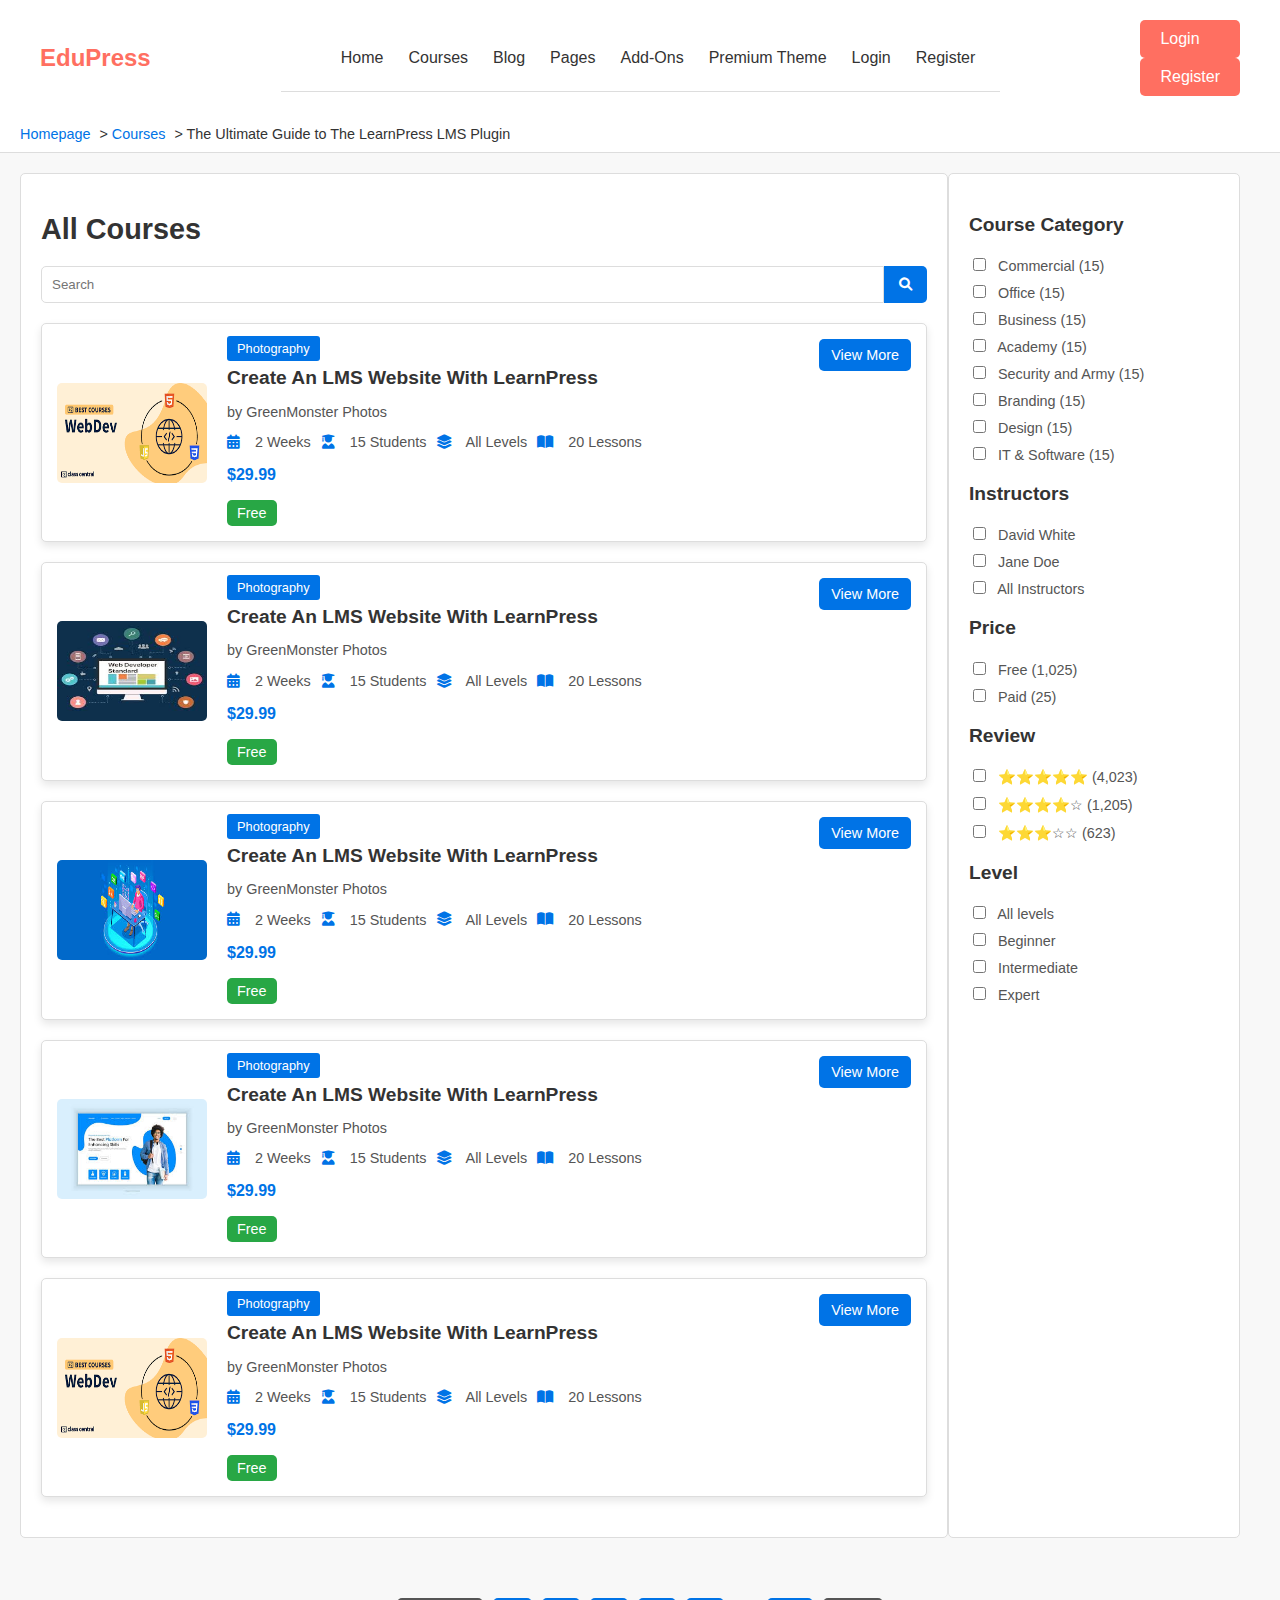
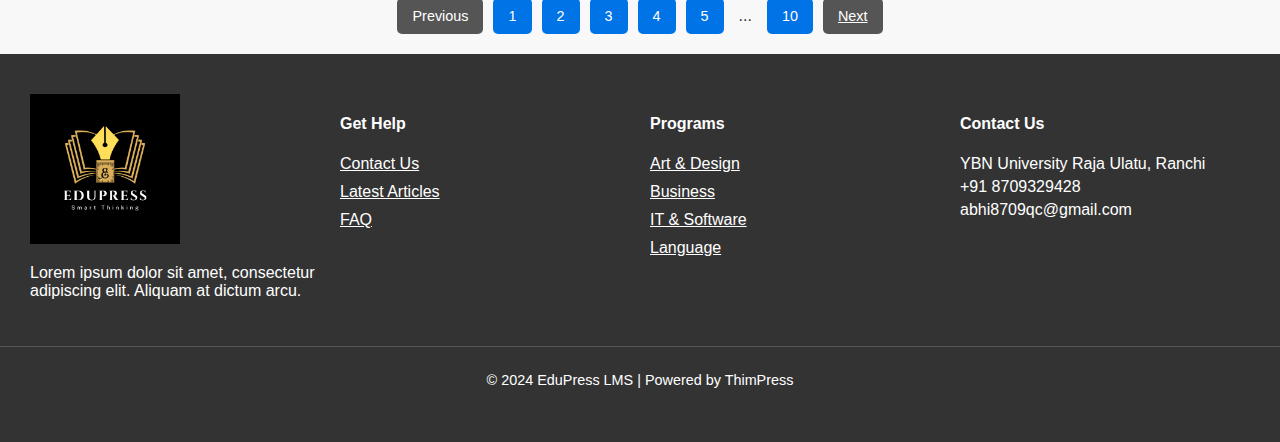
<file: course.html>
<!DOCTYPE html>
<html lang="en">
<head>
    <meta charset="UTF-8">
    <meta name="viewport" content="width=device-width, initial-scale=1.0">
    <title>All Courses</title>
    <link rel="stylesheet" href="course.css">
    <!-- Font Awesome for Icons -->
    <link rel="stylesheet" href="https://cdnjs.cloudflare.com/ajax/libs/font-awesome/6.0.0-beta3/css/all.min.css">
</head>
<body>

      <!-- Header -->
      <header>
        <div class="logo">EduPress</div>
        <nav>
            <ul>
                <li><a href="index1.html">Home</a></li>
                <li><a href="course.html">Courses</a></li>
                <li><a href="#">Blog</a></li>
                <li><a href="#">Pages</a></li>
                <li><a href="#">Add-Ons</a></li>
                <li><a href="#">Premium Theme</a></li>
                <li><a href="#">Login</a></li>
                <li><a href="#">Register</a></li>
            
            </ul>
        </nav>
        <div class="auth-buttons">
            
                <a href="#">Login</a>
                <a href="#">Register</a>
            
        </div>
    </header>

    <!-- Navigation (Place this in your nav file or section) -->
    <nav>
        <a href="homepage.html">Homepage</a> > 
        <a href="course.html">Courses</a> >
        <span>The Ultimate Guide to The LearnPress LMS Plugin</span>
    </nav>

    <!-- Courses Section -->
    <section class="courses-section">
        <!-- Courses List -->
        <main class="courses-list">
            <h1>All Courses</h1>
            <div class="search-bar">
                <input type="text" placeholder="Search">
                <button><i class="fas fa-search"></i></button>
            </div>

            <!-- Course Card -->
            <div class="course-card">
                <img src="course.png" alt="Course Thumbnail">
                <div class="course-info">
                    <span class="category-label">Photography</span>
                    <h2>Create An LMS Website With LearnPress</h2>
                    <p class="instructor">by GreenMonster Photos</p>
                    <p class="details">
                        <i class="fas fa-calendar-alt"></i> 2 Weeks 
                        <i class="fas fa-user-graduate"></i> 15 Students 
                        <i class="fas fa-layer-group"></i> All Levels 
                        <i class="fas fa-book-open"></i> 20 Lessons
                    </p>
                    <p class="price">$29.99</p>
                    <button class="free-button">Free</button>
                </div>
                <a href="firstviewmore.html" class="view-more">View More</a>
            </div>
            <div class="course-card">
                <img src="course2.jpeg" alt="Course Thumbnail">
                <div class="course-info">
                    <span class="category-label">Photography</span>
                    <h2>Create An LMS Website With LearnPress</h2>
                    <p class="instructor">by GreenMonster Photos</p>
                    <p class="details">
                        <i class="fas fa-calendar-alt"></i> 2 Weeks 
                        <i class="fas fa-user-graduate"></i> 15 Students 
                        <i class="fas fa-layer-group"></i> All Levels 
                        <i class="fas fa-book-open"></i> 20 Lessons
                    </p>
                    <p class="price">$29.99</p>
                    <button class="free-button">Free</button>
                </div>
                <a href="#" class="view-more">View More</a>
            </div>
            <div class="course-card">
                <img src="course3.jpeg" alt="Course Thumbnail">
                <div class="course-info">
                    <span class="category-label">Photography</span>
                    <h2>Create An LMS Website With LearnPress</h2>
                    <p class="instructor">by GreenMonster Photos</p>
                    <p class="details">
                        <i class="fas fa-calendar-alt"></i> 2 Weeks 
                        <i class="fas fa-user-graduate"></i> 15 Students 
                        <i class="fas fa-layer-group"></i> All Levels 
                        <i class="fas fa-book-open"></i> 20 Lessons
                    </p>
                    <p class="price">$29.99</p>
                    <button class="free-button">Free</button>
                </div>
                <a href="#" class="view-more">View More</a>
            </div>
            <div class="course-card">
                <img src="course4.jpeg" alt="Course Thumbnail">
                <div class="course-info">
                    <span class="category-label">Photography</span>
                    <h2>Create An LMS Website With LearnPress</h2>
                    <p class="instructor">by GreenMonster Photos</p>
                    <p class="details">
                        <i class="fas fa-calendar-alt"></i> 2 Weeks 
                        <i class="fas fa-user-graduate"></i> 15 Students 
                        <i class="fas fa-layer-group"></i> All Levels 
                        <i class="fas fa-book-open"></i> 20 Lessons
                    </p>
                    <p class="price">$29.99</p>
                    <button class="free-button">Free</button>
                </div>
                <a href="#" class="view-more">View More</a>
            </div>
            <div class="course-card">
                <img src="course.png" alt="Course Thumbnail">
                <div class="course-info">
                    <span class="category-label">Photography</span>
                    <h2>Create An LMS Website With LearnPress</h2>
                    <p class="instructor">by GreenMonster Photos</p>
                    <p class="details">
                        <i class="fas fa-calendar-alt"></i> 2 Weeks 
                        <i class="fas fa-user-graduate"></i> 15 Students 
                        <i class="fas fa-layer-group"></i> All Levels 
                        <i class="fas fa-book-open"></i> 20 Lessons
                    </p>
                    <p class="price">$29.99</p>
                    <button class="free-button">Free</button>
                </div>
                <a href="#" class="view-more">View More</a>
            </div>
            <!-- Repeat Course Card for each course -->
            <!-- Copy-paste the .course-card div as needed for more courses -->
        </main>

         <!-- Sidebar Filters -->
         <aside class="filter-sidebar">
            <h3>Course Category</h3>
            <ul>
                <li><input type="checkbox"> Commercial (15)</li>
                <li><input type="checkbox"> Office (15)</li>
                <li><input type="checkbox"> Business (15)</li>
                <li><input type="checkbox"> Academy (15)</li>
                <li><input type="checkbox"> Security and Army (15)</li>
                <li><input type="checkbox"> Branding (15)</li>
                <li><input type="checkbox"> Design (15)</li>
                <li><input type="checkbox"> IT & Software (15)</li>
            </ul>

            <h3>Instructors</h3>
            <ul>
                <li><input type="checkbox"> David White</li>
                <li><input type="checkbox"> Jane Doe</li>
                <li><input type="checkbox"> All Instructors</li>
            </ul>

            <h3>Price</h3>
            <ul>
                <li><input type="checkbox"> Free (1,025)</li>
                <li><input type="checkbox"> Paid (25)</li>
            </ul>

            <h3>Review</h3>
            <ul>
                <li><input type="checkbox"> ⭐⭐⭐⭐⭐ (4,023)</li>
                <li><input type="checkbox"> ⭐⭐⭐⭐☆ (1,205)</li>
                <li><input type="checkbox"> ⭐⭐⭐☆☆ (623)</li>
            </ul>

            <h3>Level</h3>
            <ul>
                <li><input type="checkbox"> All levels</li>
                <li><input type="checkbox"> Beginner</li>
                <li><input type="checkbox"> Intermediate</li>
                <li><input type="checkbox"> Expert</li>
            </ul>
        </aside>
    </section>
    <div class="pagination">
        <button class="pagination-btn prev">Previous</button>
        <button class="pagination-btn">1</button>
        <button class="pagination-btn">2</button>
        <button class="pagination-btn">3</button>
        <button class="pagination-btn">4</button>
        <button class="pagination-btn">5</button>
        <span class="dots">...</span>
        <button class="pagination-btn">10</button>
        <a href="nextcourse.html" class="pagination-btn next">Next</a>

    </div>
    
     <!-- Footer Section -->
     <footer>
        <div class="footer-container">
            <div class="footer-logo">
                <img src="logo.png" alt="EduPress Logo">
                <p>Lorem ipsum dolor sit amet, consectetur adipiscing elit. Aliquam at dictum arcu.</p>
            </div>

            <div class="footer-links">
                <h4>Get Help</h4>
                <ul>
                    <li><a href="#">Contact Us</a></li>
                    <li><a href="#">Latest Articles</a></li>
                    <li><a href="#">FAQ</a></li>
                </ul>
            </div>

            <div class="footer-programs">
                <h4>Programs</h4>
                <ul>
                    <li><a href="#">Art & Design</a></li>
                    <li><a href="#">Business</a></li>
                    <li><a href="#">IT & Software</a></li>
                    <li><a href="#">Language</a></li>
                </ul>
            </div>

            <div class="footer-contact">
                <h4>Contact Us</h4>
                <p>YBN University Raja Ulatu, Ranchi</p>
                <p>+91 8709329428</p>
                <p>abhi8709qc@gmail.com</p>
            </div>
        </div>
        <div class="footer-bottom">
            <p>&copy; 2024 EduPress LMS | Powered by ThimPress</p>
        </div>
    </footer>
</body>
</html>
</file>
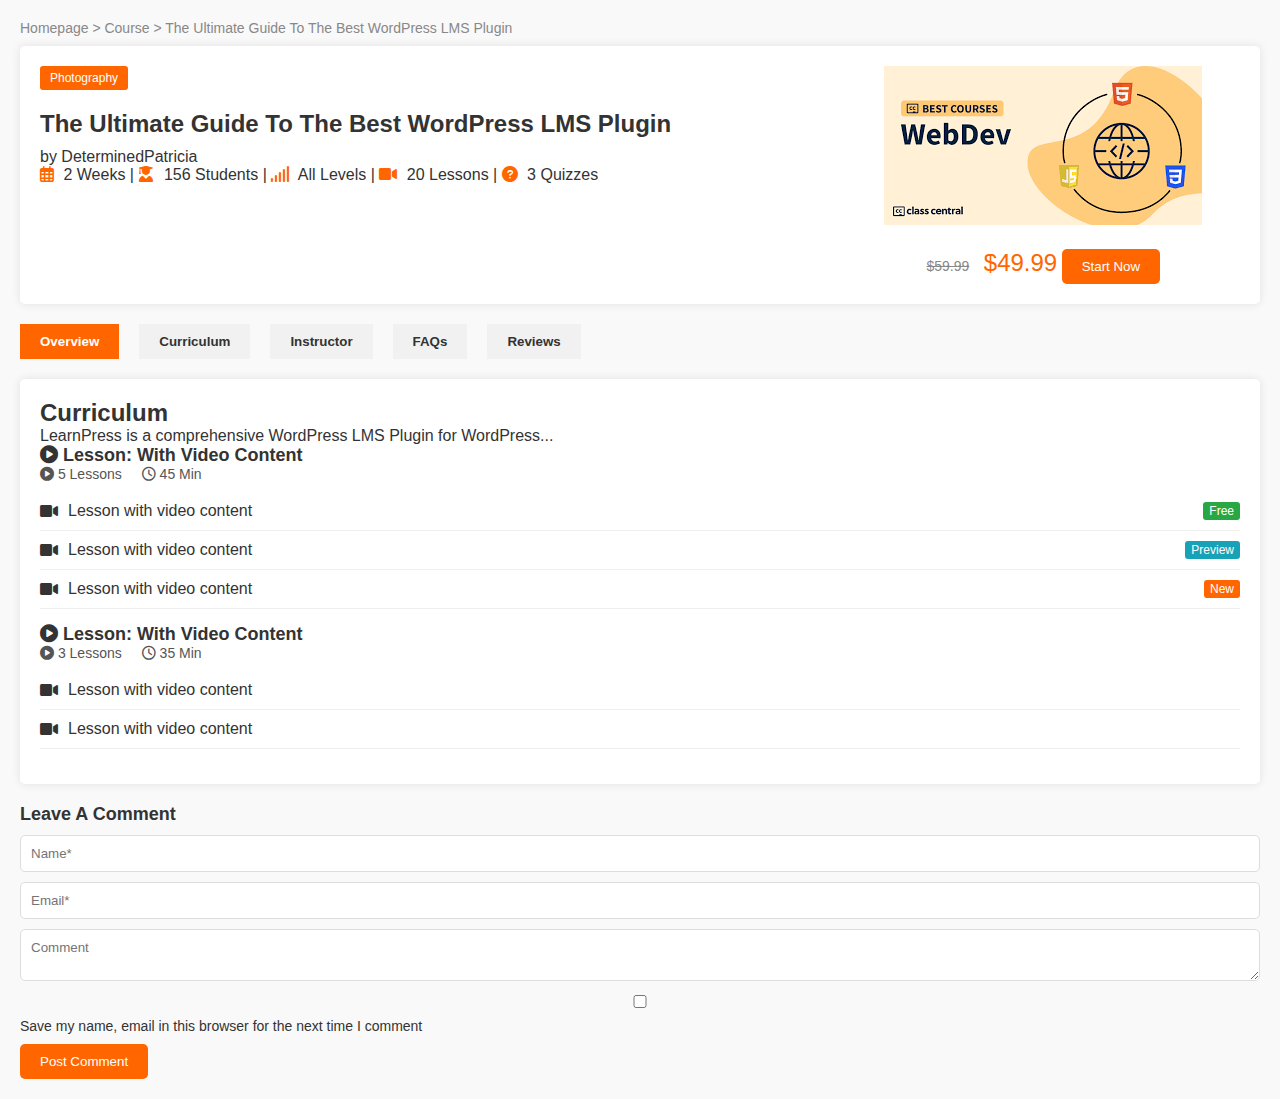
<file: curriculum.html>
<!DOCTYPE html>
<html lang="en">
<head>
    <meta charset="UTF-8">
    <meta name="viewport" content="width=device-width, initial-scale=1.0">
    <title>Course Curriculum</title>
    <link rel="stylesheet" href="https://cdnjs.cloudflare.com/ajax/libs/font-awesome/6.0.0-beta3/css/all.min.css">
    <link rel="stylesheet" href="curriculum.css">
</head>
<body>

<!-- Navigation Path -->
<div class="breadcrumb">
    <p>Homepage > Course > The Ultimate Guide To The Best WordPress LMS Plugin</p>
</div>

<!-- Course Title Section -->
<div class="course-header">
    <div class="course-info">
        <div class="tag">Photography</div>
        <h1>The Ultimate Guide To The Best WordPress LMS Plugin</h1>
        <p>by DeterminedPatricia</p>
        <p class="details">
            <i class="far fa-calendar-alt"></i> 2 Weeks | 
            <i class="fas fa-user-graduate"></i> 156 Students | 
            <i class="fas fa-signal"></i> All Levels | 
            <i class="fas fa-video"></i> 20 Lessons | 
            <i class="fas fa-question-circle"></i> 3 Quizzes
        </p>
    </div>
    <div class="course-image">
        <img src="course.png" alt="Course Image">
        <div class="course-price">
            <span class="old-price">$59.99</span>
            <span class="new-price">$49.99</span>
            <button class="start-now-btn">Start Now</button>
        </div>
    </div>
</div>

<!-- Tabs Section -->
<div class="tabs">
    <button class="tab-btn active">Overview</button>
    <button class="tab-btn">Curriculum</button>
    <button class="tab-btn">Instructor</button>
    <button class="tab-btn">FAQs</button>
    <button class="tab-btn">Reviews</button>
</div>

<!-- Curriculum Section -->
<div class="curriculum-section">
    <h2>Curriculum</h2>
    <p>LearnPress is a comprehensive WordPress LMS Plugin for WordPress...</p>

    <div class="lesson-section">
        <h3><i class="fas fa-play-circle"></i> Lesson: With Video Content</h3>
        <div class="lesson-details">
            <p><i class="fas fa-play-circle"></i> 5 Lessons</p>
            <p><i class="far fa-clock"></i> 45 Min</p>
        </div>
        <ul class="lesson-list">
            <li><i class="fas fa-video"></i> Lesson with video content <span class="badge free">Free</span></li>
            <li><i class="fas fa-video"></i> Lesson with video content <span class="badge preview">Preview</span></li>
            <li><i class="fas fa-video"></i> Lesson with video content <span class="badge new">New</span></li>
        </ul>
    </div>

    <div class="lesson-section">
        <h3><i class="fas fa-play-circle"></i> Lesson: With Video Content</h3>
        <div class="lesson-details">
            <p><i class="fas fa-play-circle"></i> 3 Lessons</p>
            <p><i class="far fa-clock"></i> 35 Min</p>
        </div>
        <ul class="lesson-list">
            <li><i class="fas fa-video"></i> Lesson with video content</li>
            <li><i class="fas fa-video"></i> Lesson with video content</li>
        </ul>
    </div>
</div>

<!-- Comment Section -->
<div class="comment-section">
    <h2>Leave A Comment</h2>
    <form>
        <input type="text" placeholder="Name*" required>
        <input type="email" placeholder="Email*" required>
        <textarea placeholder="Comment" required></textarea>
        <div class="comment-checkbox">
            <input type="checkbox" id="save-info">
            <label for="save-info">Save my name, email in this browser for the next time I comment</label>
        </div>
        <button type="submit" class="post-comment-btn">Post Comment</button>
    </form>
</div>

</body>
</html>
</file>
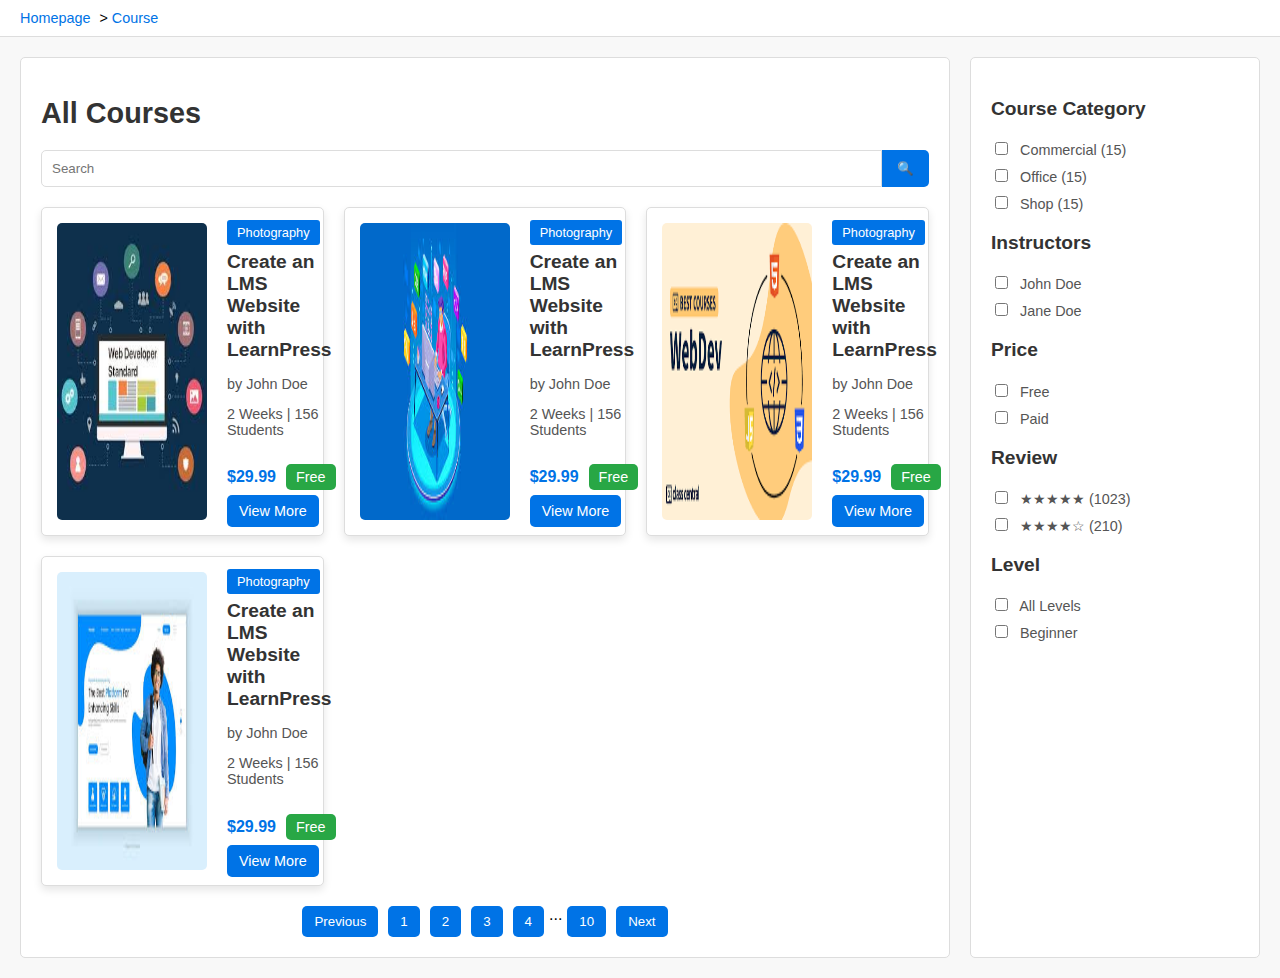
<file: nextcourse.html>
<!DOCTYPE html>
<html lang="en">
<head>
    <meta charset="UTF-8">
    <meta name="viewport" content="width=device-width, initial-scale=1.0">
    <title>All Courses</title>
    <link rel="stylesheet" href="nextcourse.css">
</head>
<body>
    <!-- Navigation -->
    <nav>
        <a href="#">Homepage</a> > <a href="#">Course</a>
    </nav>
    
    <!-- Main Section -->
    <div class="courses-section">
        <!-- Courses Grid -->
        <div class="courses-list">
            <h1>All Courses</h1>
            <div class="search-bar">
                <input type="text" placeholder="Search">
                <button>🔍</button>
            </div>

            <div class="courses-grid">
                <!-- Course Card 1 -->
                <div class="course-card">
                    <img src="course2.jpeg" alt="Course Image">
                    <div class="course-info">
                        <span class="category-label">Photography</span>
                        <h2>Create an LMS Website with LearnPress</h2>
                        <p class="instructor">by John Doe</p>
                        <p class="details"><i class="icon-calendar"></i>2 Weeks | <i class="icon-students"></i>156 Students</p>
                        <div class="price-container">
                            <p class="price">$29.99</p>
                            <button class="free-button">Free</button>
                        </div>
                        <a href="firstviewmore.html" class="view-more">View More</a>
                    </div>
                </div>

                <div class="course-card">
                    <img src="course3.jpeg" alt="Course Image">
                    <div class="course-info">
                        <span class="category-label">Photography</span>
                        <h2>Create an LMS Website with LearnPress</h2>
                        <p class="instructor">by John Doe</p>
                        <p class="details"><i class="icon-calendar"></i>2 Weeks | <i class="icon-students"></i>156 Students</p>
                        <div class="price-container">
                            <p class="price">$29.99</p>
                            <button class="free-button">Free</button>
                        </div>
                        <a href="#" class="view-more">View More</a>
                    </div>
                </div>
                <div class="course-card">
                    <img src="course.png" alt="Course Image">
                    <div class="course-info">
                        <span class="category-label">Photography</span>
                        <h2>Create an LMS Website with LearnPress</h2>
                        <p class="instructor">by John Doe</p>
                        <p class="details"><i class="icon-calendar"></i>2 Weeks | <i class="icon-students"></i>156 Students</p>
                        <div class="price-container">
                            <p class="price">$29.99</p>
                            <button class="free-button">Free</button>
                        </div>
                        <a href="#" class="view-more">View More</a>
                    </div>
                </div>
                <div class="course-card">
                    <img src="course4.jpeg" alt="Course Image">
                    <div class="course-info">
                        <span class="category-label">Photography</span>
                        <h2>Create an LMS Website with LearnPress</h2>
                        <p class="instructor">by John Doe</p>
                        <p class="details"><i class="icon-calendar"></i>2 Weeks | <i class="icon-students"></i>156 Students</p>
                        <div class="price-container">
                            <p class="price">$29.99</p>
                            <button class="free-button">Free</button>
                        </div>
                        <a href="#" class="view-more">View More</a>
                    </div>
                </div>
                <!-- Repeat for more courses -->
            </div>

            <!-- Pagination -->
            <div class="pagination">
                <button class="pagination-btn prev">Previous</button>
                <button class="pagination-btn active">1</button>
                <button class="pagination-btn">2</button>
                <button class="pagination-btn">3</button>
                <button class="pagination-btn">4</button>
                <span class="dots">...</span>
                <button class="pagination-btn">10</button>
                <button class="pagination-btn next">Next</button>
            </div>
        </div>

        <!-- Sidebar for filters -->
        <aside class="filter-sidebar">
            <h3>Course Category</h3>
            <ul>
                <li><input type="checkbox"> Commercial (15)</li>
                <li><input type="checkbox"> Office (15)</li>
                <li><input type="checkbox"> Shop (15)</li>
                <!-- More filter options -->
            </ul>

            <h3>Instructors</h3>
            <ul>
                <li><input type="checkbox"> John Doe</li>
                <li><input type="checkbox"> Jane Doe</li>
                <!-- More instructors -->
            </ul>

            <h3>Price</h3>
            <ul>
                <li><input type="checkbox"> Free</li>
                <li><input type="checkbox"> Paid</li>
            </ul>

            <h3>Review</h3>
            <ul>
                <li><input type="checkbox"> ★★★★★ (1023)</li>
                <li><input type="checkbox"> ★★★★☆ (210)</li>
                <!-- More reviews -->
            </ul>

            <h3>Level</h3>
            <ul>
                <li><input type="checkbox"> All Levels</li>
                <li><input type="checkbox"> Beginner</li>
                <!-- More levels -->
            </ul>
        </aside>

    </div>
</body>
</html>
</file>
<file: course.css>
/* General Styling */
body {
    font-family: Arial, sans-serif;
    background-color: #f8f8f8;
    color: #333;
    margin: 0;
    padding: 0;
}

/* Header styles */
header {
    background-color: #fff;
    padding: 20px 40px;
    display: flex;
    justify-content: space-between;
    align-items: center;
    box-shadow: 0 2px 5px rgba(0, 0, 0, 0.1);
}

header .logo {
    font-size: 24px;
    font-weight: bold;
    color: #FF6F61;
}

header nav ul {
    list-style: none;
    display: flex;
    gap: 20px;
}

header nav ul li {
    display: inline;
}

header nav ul li a {
    text-decoration: none;
    color: #333;
    font-size: 16px;
}

header .auth-buttons a {
    text-decoration: none;
    padding: 10px 20px;
    border-radius: 5px;
    color: #fff;
    background-color: #FF6F61;
    margin-left: 10px;
    display: flex;
    flex-direction: column;
   
}


nav {
    padding: 10px 20px;
    background-color: #fff;
    font-size: 0.9em;
    border-bottom: 1px solid #ddd;
}

nav a {
    color: #0073e6;
    text-decoration: none;
    margin-right: 5px;
}

/* Courses Section Layout */
.courses-section {
    display: flex;
    padding: 20px;
}

.filter-sidebar {
    width: 250px;
    background-color: #fff;
    padding: 20px;
    border: 1px solid #ddd;
    border-radius: 5px;
    margin-right: 20px;
}

.filter-sidebar h3 {
    font-size: 1.2em;
    color: #333;
    margin-top: 20px;
}

.filter-sidebar ul {
    list-style-type: none;
    padding: 0;
}

.filter-sidebar li {
    margin: 8px 0;
    font-size: 0.9em;
    color: #555;
}

.filter-sidebar input[type="checkbox"] {
    margin-right: 8px;
}

/* Courses List */
.courses-list {
    flex-grow: 1;
    background-color: #fff;
    padding: 20px;
    border-radius: 5px;
    border: 1px solid #ddd;
}

.courses-list h1 {
    font-size: 1.8em;
    color: #333;
}

.search-bar {
    display: flex;
    margin: 20px 0;
}

.search-bar input {
    flex-grow: 1;
    padding: 10px;
    border: 1px solid #ddd;
    border-radius: 5px 0 0 5px;
}

.search-bar button {
    background-color: #0073e6;
    color: white;
    padding: 10px 15px;
    border: none;
    border-radius: 0 5px 5px 0;
    cursor: pointer;
}

/* Course Card */
.course-card {
    display: flex;
    padding: 15px;
    margin-bottom: 20px;
    background-color: #fff;
    border: 1px solid #ddd;
    border-radius: 5px;
    box-shadow: 0 4px 8px rgba(0, 0, 0, 0.1);
    align-items: center;
}

.course-card img {
    width: 150px;
    height: 100px;
    border-radius: 5px;
    margin-right: 20px;
}

.course-info {
    flex-grow: 1;
}

.category-label {
    background-color: #0073e6;
    color: white;
    padding: 5px 10px;
    font-size: 0.8em;
    border-radius: 3px;
}

.course-info h2 {
    font-size: 1.2em;
    color: #333;
    margin: 10px 0;
}

.instructor,
.details,
.price {
    font-size: 0.9em;
    color: #555;
}



/* Details with Icons */
.details i {
    margin-right: 5px;
    color: #0073e6;
}

.details {
    display: flex;
    align-items: center;
    gap: 10px;
}

.price {
    color: #0073e6;
    font-weight: bold;
    font-size: 1em;
}


.free-button {
    background-color: #28a745;
    color: white;
    padding: 5px 10px;
    border: none;
    border-radius: 5px;
    font-size: 0.9em;
    cursor: pointer;
}
.view-more {
    background-color: #0073e6;
    color: white;
    padding: 8px 12px;
    text-align: center;
    border-radius: 5px;
    font-size: 0.9em;
    text-decoration: none;
    align-self: flex-start;
}


/* Responsive Styling */
@media (max-width: 1200px) {
    .courses-section {
        flex-direction: row;
        align-items: flex-start;
    }

    .filter-sidebar {
        width: 20%;
        margin-bottom: 20px;
    }

    .search-bar {
        width: 100%;
    }
}

@media (max-width: 768px) {
    .course-card {
        flex-direction: row;
        align-items: flex-start;
    }

    .course-card img {
        width: 80%;
        height: auto;
        margin: 0 0 15px 0;
    }

    .price-container {
        flex-direction: row;
        justify-content: flex-start;
        width: 100%;
    }

    .view-more {
        width: 100%;
        text-align: center;
        margin-top: 10px;
    }
}

@media (max-width: 480px) {
    nav {
        font-size: 0.8em;
    }

    .courses-list h1 {
        font-size: 1.5em;
    }

    .search-bar input {
        padding: 8px;
        font-size: 0.9em;
    }

    .search-bar button {
        padding: 8px 10px;
    }

    .category-label,
    .course-info h2,
    .instructor,
    .details,
    .price {
        font-size: 0.8em;
    }

    .free-button {
        padding: 4px 8px;
        font-size: 0.8em;
    }

    .price {
        font-size: 0.9em;
    }
}

/* Pagination Styling */
.pagination {
    display: flex;
    justify-content: center;
    align-items: center;
    margin-top: 20px;
    padding: 20px 0;
}

.pagination-btn {
    background-color: #0073e6;
    color: white;
    border: none;
    padding: 10px 15px;
    margin: 0 5px;
    border-radius: 5px;
    font-size: 0.9em;
    cursor: pointer;
    transition: background-color 0.3s;
}

.pagination-btn:hover {
    background-color: #005bb5;
}

.pagination-btn.active {
    background-color: #005bb5;
    font-weight: bold;
}

.pagination .dots {
    color: #333;
    padding: 0 10px;
    font-size: 1em;
}

.pagination-btn.prev,
.pagination-btn.next {
    background-color: #555;
}

.pagination-btn.prev:hover,
.pagination-btn.next:hover {
    background-color: #333;
}

/* Responsive Pagination */
@media (max-width: 768px) {
    .pagination-btn {
        padding: 8px 10px;
        font-size: 0.8em;
    }
}

@media (max-width: 480px) {
    .pagination-btn {
        padding: 6px 8px;
        font-size: 0.7em;
        margin: 0 3px;
    }
}


/* Footer Section */
footer {
    background-color: #333;
    color: white;
    padding: 40px 0;
    }
    
    .footer-container {
    display: flex;
    justify-content: space-around;
    padding: 0 20px;
    }
    
    .footer-container div {
    flex: 1;
    padding: 0 10px;
    }
    
    .footer-logo img {
    width: 150px;
    }
    
    .footer-links ul, .footer-programs ul {
    list-style: none;
    padding: 0;
    }
    
    .footer-links ul li, .footer-programs ul li {
    margin: 10px 0;
    }
    
    .footer-links ul li a, .footer-programs ul li a {
    color: white;
    }
    
    .footer-contact p {
    margin: 5px 0;
    }
    
    .footer-bottom {
    text-align: center;
    margin-top: 30px;
    border-top: 1px solid #555;
    padding-top: 10px;
    font-size: 0.9em;
    }
</file>
<file: curriculum.css>
* {
    margin: 0;
    padding: 0;
    box-sizing: border-box;
    font-family: Arial, sans-serif;
}

body {
    padding: 20px;
    background-color: #f9f9f9;
    color: #333;
}

.breadcrumb {
    font-size: 14px;
    color: #888;
    margin-bottom: 10px;
}

.course-header {
    display: flex;
    gap: 20px;
    background: #fff;
    padding: 20px;
    border-radius: 5px;
    box-shadow: 0 0 10px rgba(0, 0, 0, 0.1);
}

.course-info {
    flex: 2;
}

.tag {
    background-color: #ff6600;
    color: white;
    padding: 5px 10px;
    border-radius: 3px;
    display: inline-block;
    font-size: 12px;
    margin-bottom: 10px;
}

.course-info h1 {
    font-size: 24px;
    margin: 10px 0;
}

.details i {
    color: #ff6600;
    margin-right: 5px;
}

.course-image {
    flex: 1;
    text-align: center;
}

.course-price {
    margin-top: 10px;
}

.old-price {
    text-decoration: line-through;
    color: #888;
    font-size: 14px;
}

.new-price {
    font-size: 24px;
    color: #ff6600;
    margin-left: 10px;
}

.start-now-btn {
    background-color: #ff6600;
    color: white;
    padding: 10px 20px;
    border: none;
    cursor: pointer;
    margin-top: 10px;
    border-radius: 5px;
}

.tabs {
    display: flex;
    gap: 20px;
    margin: 20px 0;
}

.tab-btn {
    padding: 10px 20px;
    border: none;
    background-color: #f1f1f1;
    cursor: pointer;
    font-weight: bold;
    color: #333;
}

.tab-btn.active {
    background-color: #ff6600;
    color: white;
}

.curriculum-section {
    background: white;
    padding: 20px;
    border-radius: 5px;
    box-shadow: 0 0 10px rgba(0, 0, 0, 0.1);
}

.lesson-section {
    margin-bottom: 15px;
}

.lesson-section h3 {
    font-size: 18px;
    color: #333;
}

.lesson-details {
    display: flex;
    gap: 20px;
    font-size: 14px;
    color: #555;
}

.lesson-list {
    list-style: none;
    margin-top: 10px;
}

.lesson-list li {
    display: flex;
    align-items: center;
    gap: 10px;
    padding: 10px 0;
    border-bottom: 1px solid #eee;
}

.badge {
    font-size: 12px;
    padding: 2px 6px;
    border-radius: 3px;
    margin-left: auto;
    color: white;
}

.badge.free { background-color: #28a745; }
.badge.preview { background-color: #17a2b8; }
.badge.new { background-color: #ff6600; }

.comment-section {
    margin-top: 20px;
}

.comment-section h2 {
    font-size: 18px;
    margin-bottom: 10px;
}

.comment-section input, .comment-section textarea {
    width: 100%;
    padding: 10px;
    margin-bottom: 10px;
    border: 1px solid #ddd;
    border-radius: 5px;
}

.comment-checkbox {
    font-size: 14px;
    margin-bottom: 10px;
}

.post-comment-btn {
    background-color: #ff6600;
    color: white;
    padding: 10px 20px;
    border: none;
    cursor: pointer;
    border-radius: 5px;
}

/* Responsive styling */
@media (max-width: 768px) {
    .course-header {
        flex-direction: column;
    }
    .course-image {
        margin-top: 10px;
    }
}
</file>
<file: nextcourse.css>
/* General Styling */
body {
    font-family: Arial, sans-serif;
    margin: 0;
    background-color: #f8f8f8;
}

nav {
    padding: 10px 20px;
    background-color: #fff;
    font-size: 0.9em;
    border-bottom: 1px solid #ddd;
}

nav a {
    color: #0073e6;
    text-decoration: none;
    margin-right: 5px;
}

/* Main Layout */
.courses-section {
    display: flex;
    padding: 20px;
    gap: 20px;
}

/* Sidebar */
.filter-sidebar {
    width: 20%;
    background-color: #fff;
    padding: 20px;
    border: 1px solid #ddd;
    border-radius: 5px;
}

.filter-sidebar h3 {
    font-size: 1.2em;
    color: #333;
    margin-top: 20px;
}

.filter-sidebar ul {
    list-style-type: none;
    padding: 0;
}

.filter-sidebar li {
    margin: 8px 0;
    font-size: 0.9em;
    color: #555;
}

.filter-sidebar input[type="checkbox"] {
    margin-right: 8px;
}

/* Courses List */
.courses-list {
    flex-grow: 1;
    background-color: #fff;
    padding: 20px;
    border-radius: 5px;
    border: 1px solid #ddd;
}

.courses-list h1 {
    font-size: 1.8em;
    color: #333;
}

.search-bar {
    display: flex;
    margin: 20px 0;
}

.search-bar input {
    flex-grow: 1;
    padding: 10px;
    border: 1px solid #ddd;
    border-radius: 5px 0 0 5px;
}

.search-bar button {
    background-color: #0073e6;
    color: white;
    padding: 10px 15px;
    border: none;
    border-radius: 0 5px 5px 0;
    cursor: pointer;
}

/* Course Grid */
.courses-grid {
    display: grid;
    grid-template-columns: repeat(auto-fill, minmax(250px, 1fr));
    gap: 20px;
}

/* Course Card */
.course-card {
    display: flex;
    padding: 15px;
    background-color: #fff;
    border: 1px solid #ddd;
    border-radius: 5px;
    box-shadow: 0 4px 8px rgba(0, 0, 0, 0.1);
}

.course-card img {
    width: 100%;
    max-width: 150px;
    border-radius: 5px;
    margin-right: 20px;
}

.course-info {
    flex-grow: 1;
}

.category-label {
    background-color: #0073e6;
    color: white;
    padding: 5px 10px;
    font-size: 0.8em;
    border-radius: 3px;
}

.course-info h2 {
    font-size: 1.2em;
    color: #333;
    margin: 10px 0;
}

.instructor,
.details {
    font-size: 0.9em;
    color: #555;
}

.price-container {
    display: flex;
    align-items: center;
    gap: 10px;
}

.price {
    color: #0073e6;
    font-weight: bold;
    font-size: 1em;
}

.free-button {
    background-color: #28a745;
    color: white;
    padding: 5px 10px;
    border: none;
    border-radius: 5px;
    font-size: 0.9em;
}

.view-more {
    background-color: #0073e6;
    color: white;
    padding: 8px 12px;
    text-align: center;
    border-radius: 5px;
    font-size: 0.9em;
    text-decoration: none;
}

/* Pagination */
.pagination {
    display: flex;
    justify-content: center;
    margin-top: 20px;
}

.pagination-btn {
    background-color: #0073e6;
    color: white;
    padding: 8px 12px;
    border: none;
    margin: 0 5px;
    border-radius: 5px;
}

.pagination-btn:hover {
    background-color: #005bb5;
}

/* Responsive Design */
@media (max-width: 1200px) {
    .courses-section {
        flex-direction: row;
    }

    .filter-sidebar {
        width: 20%;
    }
}

@media (max-width: 768px) {
    .courses-grid {
        grid-template-columns: 1fr;
    }
}
</file>
